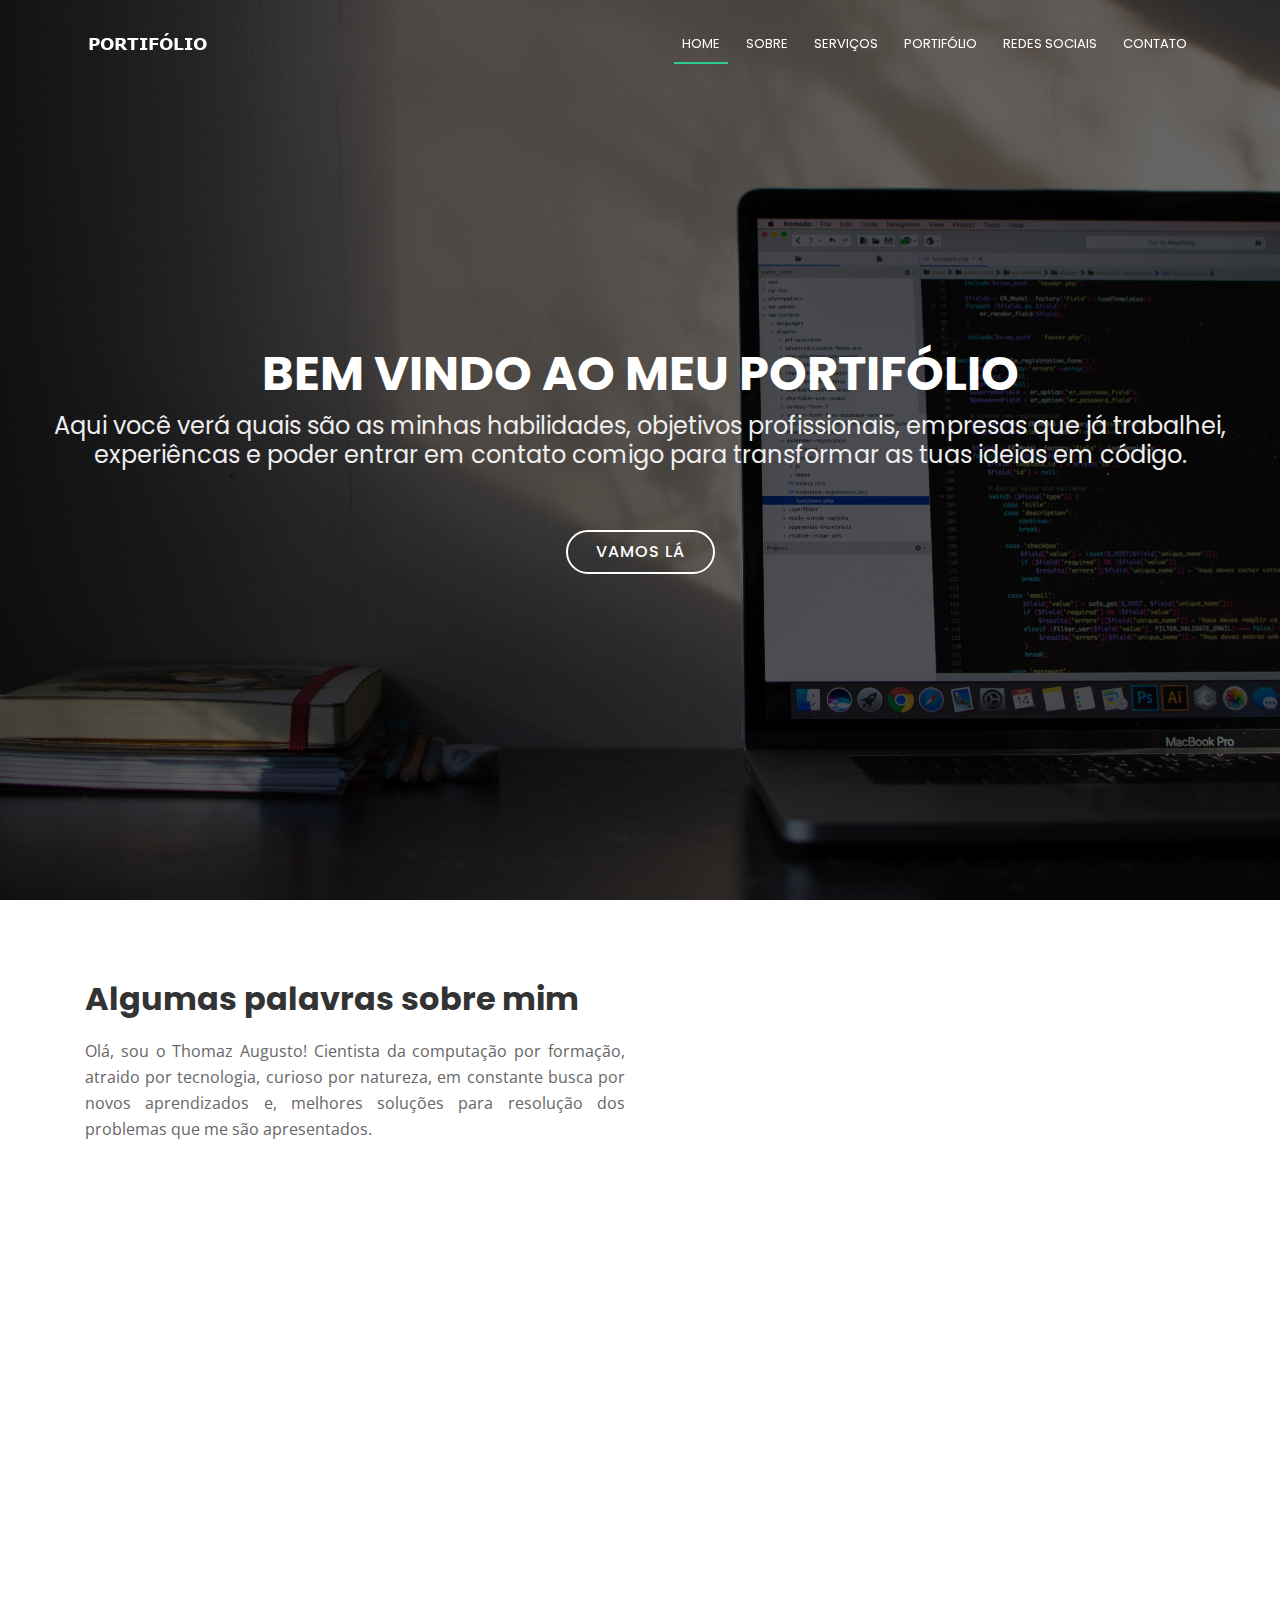
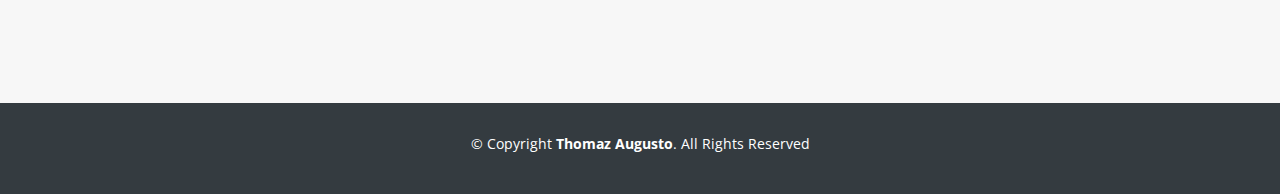
<file: index.html>
<!DOCTYPE html>
<html lang="en">

<head>
  <meta charset="utf-8">
  <title>Meu portifólio</title>
  <meta content="width=device-width, initial-scale=1.0" name="viewport">
  <meta content="" name="keywords">
  <meta content="" name="description">

  <!-- Favicons -->
  <link href="https://img.icons8.com/ios/50/000000/module.png" rel="icon">
  <link href="img/apple-touch-icon.png" rel="apple-touch-icon">

  <!-- Google Fonts -->
  <link href="https://fonts.googleapis.com/css?family=Open+Sans:300,300i,400,400i,700,700i|Poppins:300,400,500,700"
    rel="stylesheet">

  <!-- Bootstrap CSS File -->
  <link href="lib/bootstrap/css/bootstrap.min.css" rel="stylesheet">

  <!-- Libraries CSS Files -->
  <link href="lib/font-awesome/css/font-awesome.min.css" rel="stylesheet">
  <link href="lib/animate/animate.min.css" rel="stylesheet">

  <!-- Main Stylesheet File -->
  <link href="css/style.css" rel="stylesheet">
</head>

<body>
  <!--==========================
  Header
  ============================-->
  <header id="header">
    <div class="container">

      <div id="logo" class="pull-left">
        <a href="#hero"><img src="img/logo.png" alt="" title="" /></img></a>
        <!-- Uncomment below if you prefer to use a text logo -->
        <!--<h1><a href="#hero">Regna</a></h1>-->
      </div>

      <nav id="nav-menu-container">
        <ul class="nav-menu">
          <li class="menu-active"><a href="#hero">Home</a></li>
          <li><a href="#about">Sobre</a></li>
          <li><a href="#services">Serviços</a></li>
          <li><a href="#portfolio">Portifólio</a></li>
          <li><a href="#team">Redes Sociais</a></li>
          <li><a href="#contact">Contato</a></li>
        </ul>
      </nav><!-- #nav-menu-container -->
    </div>
  </header><!-- #header -->

  <!--==========================
    Hero Section
  ============================-->
  <section id="hero">
    <div class="hero-container">
      <h1>Bem vindo ao meu portifólio</h1>
      <h2>Aqui você verá quais são as minhas habilidades, objetivos profissionais, empresas que já trabalhei,
        experiêncas e poder entrar em contato comigo para transformar as tuas ideias em código.</h2>
      <a href="#about" class="btn-get-started">Vamos lá</a>
    </div>
  </section><!-- #hero -->

  <main id="main">

    <!--==========================
      About Us Section
    ============================-->
    <section id="about">
      <div class="container">
        <div class="row about-container">

          <div class="col-lg-6 content order-lg-1 order-2">
            <h2 class="title">Algumas palavras sobre mim</h2>
            <p class="text-justify">
              Olá, sou o Thomaz Augusto! Cientista da computação por formação, atraido por tecnologia, curioso por
              natureza, em constante
              busca por novos aprendizados e, melhores soluções para resolução dos problemas que me são apresentados.
            </p>

            <div class="icon-box wow fadeInUp" data-wow-delay="0.2s">
              <div class="icon"><i class="fa fa-graduation-cap"></i></div>
              <h4 class="title"><a href="">Formação</a></h4>
              <p class="description text-justify">Sou graduado em Ciência da Computação pela Universidade Tiradentes -
                UNIT desde 2017.</p>
            </div>

            <div class="icon-box wow fadeInUp">
              <div class="icon"><i class="fa fa-shopping-bag"></i></div>
              <h4 class="title"><a href="">Conhecimentos</a></h4>
              <p class="description text-justify">Durante minha experiencia de trabalho tenho atuado em projetos
                utilizando
                conceitos como SOLID e Clean Code, com tecnologias C#, .Net Core, .Net framework, Kafka, Rabbit, TDD,
                DDD, Entity Framework,
                Dapper, XUnit, Opencover, DevOps, Jenkins, git(GitHub, GitHub Actions, GitLab) bitbucket, arquitetura
                orientada a eventos,
                padrões arquiteturais de proejtos(Hexagonal, microsserviços, CQRS, Ports And Adapters, Onion, Cascata)
                no SQL DB (mongo, redis),
                SQL Server e desenvolvimento ágil com Scrum, Kanban e suas cerimônias.
              </p>
            </div>

            <div class="icon-box wow fadeInUp" data-wow-delay="0.4s">
              <div class="icon"><i class="fa fa-bar-chart"></i></div>
              <h4 class="title"><a href="">Objetivos</a></h4>
              <p class="description text-justify">Buscar sempre conhecimento e, estar sempre ligado no que há de mais
                novo em tecnologia de desenvolvimento de software, para poder entregar os melhores produtos aos meus
                clientes.
              </p>
            </div>
          </div>
          <div class="col-lg-6 background order-lg-2 order-1 wow fadeInRight img-fluid"></div>
        </div>

      </div>
    </section><!-- #about -->
    <!--==========================
      Services Section
    ============================-->
    <section id="services">
      <div class="container wow fadeIn">
        <div class="section-header">
          <h3 class="section-title">Serviços</h3>
          <p class="section-description">Nessa seção você irá saber quais são as minha habilidades técnicas adquiridas
            por onde passei.</p>
        </div>
        <div class="row">
          <div class="col-lg-4 col-md-6 wow fadeInUp" data-wow-delay="0.2s">
            <div class="box">
              <div class="icon"><a href=""><i class="fa fa-globe"></i></a></div>
              <h4 class="title"><a href="">Web</a></h4>
              <p class="description">Desenvolvimento de sistemas web com as linguagens de programação C# .NET, Java EE,
                Node JS, Python</p>
            </div>
          </div>
          <div class="col-lg-4 col-md-6 wow fadeInUp" data-wow-delay="0.4s">
            <div class="box">
              <div class="icon"><a href=""><i class="fa fa-mobile"></i></a></div>
              <h4 class="title"><a href="">Mobile</a></h4>
              <p class="description">Desenvolvimento mobile para sistemas Android e iOS com o React-Native, flutter</p>
            </div>
          </div>
          <div id="section-sites" class="col-lg-4 col-md-6 wow fadeInUp" data-wow-delay="0.6s">
            <div class="box">
              <div class="icon"><a href=""><i class="fa fa-desktop"></i></a></div>
              <h4 class="title"><a href="">Sites</a></h4>
              <p class="description">Desenvolvimento de sites estáticos em HTML5, CSS3 e Javascript</p>
              <button id="openModalButton" data-toggle="modal" data-target="#sorteioModal" class="btn btn-primary">
                App Meu Sorteio
              </button>
            </div>
          </div>
        </div>
      </div>
    </section>   

    <!-- Modal Structure -->
    <div id="sorteioModal" class="modal fade" tabindex="-1" role="dialog">
      <div class="modal-dialog" role="document">
        <div class="modal-content">
          <div class="modal-header">
            <h5 class="modal-title">Sorteio de Rodadas</h5>
            <button type="button" class="close" data-dismiss="modal" aria-label="Close">
              <span aria-hidden="true">&times;</span>
            </button>
          </div>
          <div class="modal-body">
            <div class="input-container">
              <h3>Defina a quantidade de equipes:</h3>
              <input type="number" id="numTeams" class="form-control" min="2" max="20" value="6">
              <button class="btn btn-primary mt-2" onclick="gerarInputs()">Definir Equipes</button>
              <button id="clearButton" class="btn btn-secondary mt-2" onclick="limparInputs()">Limpar Inputs</button>
            </div>
            <div class="mt-3" id="teamInputs"></div>
            <button id="generateButton" class="btn btn-success mt-3" onclick="gerarSorteio()"
              style="display: none;">Gerar Sorteio</button>
            <div class="col-12">
              <div id="result"></div>
            </div>
          </div>
        </div>
      </div>
    </div>

    <!--==========================
    Call To Action Section
    ============================-->
    <section id="call-to-action">
      <div class="container wow fadeIn">
        <div class="row">
          <div class="col-lg-9 text-center text-lg-left">
            <h3 class="cta-title">Vamos agir!</h3>
            <p class="cta-text"> Entre em contato comigo. Faça teu orçamento. Podemos crescer juntos e transformar
              tuas ideias em realidade! </p>
          </div>
          <div class="col-lg-3 cta-btn-container text-center">
            <a class="cta-btn align-middle" href="#contact">Vamos lá?</a>
          </div>
        </div>

      </div>
    </section><!-- #call-to-action -->

    <!--==========================
      Portfolio Section
    ============================-->
    <section id="portfolio">
      <div class="container wow fadeInUp">
        <div class="section-header">
          <h3 class="section-title">Portfolio</h3>
          <p class="section-description">Alguns das empresas que já prestei serviços.</p>
        </div>
        <div class="row">
          <div class="col-lg-12">
            <ul id="portfolio-flters">
              <li data-filter=".filter-publico, .filter-privado" class="filter-active">All</li>
              <li data-filter=".filter-publico">Público</li>
              <li data-filter=".filter-privado">Privado</li>
            </ul>
          </div>
        </div>

        <div class="row" id="portfolio-wrapper">
          <div class="col-lg-3 col-md-6 portfolio-item filter-publico">
            <a href="">
              <img src="img/img_app/seed.jpg" class="details-img" alt="">
              <div class="details">
                <h4>SEED</h4>
                <span>Secretaria de Estado da Educação, do Esporte e da Cultura</span>
              </div>
            </a>
          </div>

          <div class="col-lg-3 col-md-6 portfolio-item filter-publico">
            <a href="">
              <img src="img/img_app/logo_sergipetec_g2.png" class="details-img" alt="">
              <div class="details">
                <h4>Sergipetec</h4>
                <span>Sergipe Parque Tecnológico</span>
              </div>
            </a>
          </div>
          <div class="col-lg-3 col-md-6 portfolio-item filter-publico">
            <a href="">
              <img src="img/img_app/sergas.png" alt="">
              <div class="details">
                <h4>Sergas</h4>
                <span>Sergipe Gás S/A</span>
              </div>
            </a>
          </div>
          <div class="col-lg-3 col-md-6 portfolio-item filter-privado">
            <a href="">
              <img src="img/img_app/topos.jpg" class="details-img" alt="">
              <div class="details">
                <h4>Topos</h4>
                <span>Topos Informática</span>
              </div>
            </a>
          </div>
          <div class="col-lg-3 col-md-6 portfolio-item filter-privado">
            <a href="">
              <img src="img/img_app/Invillia.png" class="details-img" alt="">
              <div class="details">
                <h4>Invillia</h4>
                <span>A missão da Invillia é revolucionar a maneira como toda inovação é criada.</span>
              </div>
            </a>
          </div>
          <div class="col-lg-3 col-md-6 portfolio-item filter-privado">
            <a href="">
              <img src="img/img_app/antlia.png" class="details-img" alt="">
              <div class="details">
                <h4>Antlia</h4>
                <span>Elo sustentável entre tecnologia, compromisso e qualidade.</span>
              </div>
            </a>
          </div>
          <div class="col-lg-3 col-md-6 portfolio-item filter-privado">
            <a href="">
              <img src="img/img_app/ambevtech.jpg" class="details-img" alt="">
              <div class="details">
                <h4>Ambev Tech</h4>
                <span>Somos movidos pelo sonho de unir as pessoas por um mundo melhor.</span>
              </div>
            </a>
          </div>
          <div class="col-lg-3 col-md-6 portfolio-item filter-privado">
            <a href="">
              <img src="img/img_app/warren.png" class="details-img" alt="">
              <div class="details">
                <h4>Warren Investimentos</h4>
                <span>Surgimos para proporcionar aos brasileiros uma forma de investir que é transparente, sem conflito
                  de interesses.</span>
              </div>
            </a>
          </div>
          <div class="col-lg-3 col-md-6 portfolio-item filter-privado">
            <a href="">
              <img src="img/img_app/act_digital_logo.jpeg" class="details-img" alt="">
              <div class="details">
                <h4>Act Digital</h4>
                <span>A act digital é uma consultoria brasileira de evolução digital que nasceu em 2011 com o objetivo
                  de ser a
                  principal parceira de tecnologia das empresas mais inovadoras do mercado. </span>
              </div>
            </a>
          </div>
        </div>
      </div>
    </section><!-- #portfolio -->

    <!--==========================
      Team Section
    ============================-->
    <section id="team">
      <div class="container wow fadeInUp">
        <div class="section-header">
          <h3 class="section-title">Redes Socias</h3>
          <p class="section-description">Você pode me encontrar nessas redes socias!</p>
        </div>
        <div class="row d-flex justify-content-center">
          <div class="col-lg-3 col-md-6 ">
            <div class="member center">
              <div class="pic"><img src="img/team-2.png" alt=""></div>
              <h4>Thomaz Augusto</h4>
              <span>Software Developer</span>
              <div class="social">
                <a target="_black" href="https://twitter.com/Thomaz_augusto"><i class="fa fa-twitter"></i></a>
                <a target="_black" href="https://www.facebook.com/thomaz.augusto.71"><i class="fa fa-facebook"></i></a>
                <a target="_black" href="https://plus.google.com/+thomazaugusto"><i class="fa fa-google-plus"></i></a>
                <a target="_black" href="https://www.linkedin.com/in/thomazaugust/"><i class="fa fa-linkedin"></i></a>
                <a target="_black" href="https://github.com/ThomazAugust/"><i class="fa fa-github"></i></a>
              </div>
            </div>
          </div>
        </div>
      </div>
    </section><!-- #team -->

    <!--==========================
      Contact Section
    ============================-->
    <section id="contact">
      <div class="container wow fadeInUp">
        <div class="section-header">
          <h3 class="section-title">Contato</h3>
          <p class="section-description">Envie tua dúvida para mim!</p>
        </div>
      </div>
      <div class="container wow fadeInUp">
        <div class="row justify-content-center">
          <div class="col-lg-3 col-md-4">
            <div class="info">
              <div>
                <i class="fa fa-envelope"></i>
                <p>thomaz_to@hotmail.com</p>
              </div>
              <div>
                <i class="fa fa-phone"></i>
                <p>+55 XXX 79 99909-3732</p>
              </div>
            </div>
            <div class="social-links">
              <a target="_black" href="https://twitter.com/Thomaz_augusto"><i class="fa fa-twitter"></i></a>
              <a target="_black" href="https://www.facebook.com/thomaz.augusto.71"><i class="fa fa-facebook"></i></a>
              <a target="_blank" href="https://www.instagram.com/thomaz_to/" class="instagram"><i
                  class="fa fa-instagram"></i></a>
              <a target="_black" href="https://plus.google.com/+thomazaugusto"><i class="fa fa-google-plus"></i></a>
              <a target="_black" href="https://www.linkedin.com/in/thomazaugust/"><i class="fa fa-linkedin"></i></a>
              <a target="_black" href="https://github.com/ThomazAugust/"><i class="fa fa-github"></i></a>
            </div>
          </div>
          <div class="col-lg-5 col-md-8">
            <div class="form">
              <div id="sendmessage">Sua mensagem foi enviada com sucesso. Obrigado!</div>
              <div id="errormessage"></div>
              <form action="" method="post" role="form" class="contactForm">
                <input type="hidden" name="accessKey" value="c5ec3191-2d76-4485-b35d-e01404ebc3aa">
                <div class="form-group">
                  <input type="text" name="name" class="form-control" id="name" placeholder="Seu Nome"
                    data-rule="minlen:4" data-msg="Por favor insira um nome com no mínimo 4 caractéres" />
                  <div class="validation"></div>
                </div>
                <div class="form-group">
                  <input type="email" class="form-control" name="email" id="email" placeholder="Seu Email"
                    data-rule="email" data-msg="Por favor envie um email válido" />
                  <div class="validation"></div>
                </div>
                <div class="form-group">
                  <input type="text" class="form-control" name="subject" id="subject" placeholder="Assunto"
                    data-rule="minlen:4" data-msg="Por favor, insira um assunto válido" />
                  <div class="validation"></div>
                </div>
                <div class="form-group">
                  <textarea class="form-control" name="message" rows="5" data-rule="required"
                    data-msg="Por favor, escreva algo para mim." placeholder="Mensagem"></textarea>
                  <div class="validation"></div>
                </div>
                <div class="text-center"><button type="submit">Enviar mensagem</button></div>
              </form>
            </div>
          </div>

        </div>

      </div>
    </section>
  </main>

  <!--==========================
    Footer
  ============================-->
  <footer id="footer">
    <div class="footer-top">
      <div class="container">

      </div>
    </div>

    <div class="container">
      <div class="copyright">
        &copy; Copyright <strong>Thomaz Augusto</strong>. All Rights Reserved
      </div>
      <div class="credits"></div>
    </div>
  </footer><!-- #footer -->

  <a href="#" class="back-to-top"><i class="fa fa-chevron-up"></i></a>

  <!-- JavaScript Libraries -->
  </script>
  <script src="lib/jquery/jquery.min.js"></script>
  <script src="lib/jquery/jquery-migrate.min.js"></script>
  <script src="lib/bootstrap/js/bootstrap.bundle.min.js"></script>
  <script src="lib/easing/easing.min.js"></script>
  <script src="lib/wow/wow.min.js"></script>

  <script src="lib/waypoints/waypoints.min.js"></script>
  <script src="lib/counterup/counterup.min.js"></script>
  <script src="lib/superfish/hoverIntent.js"></script>
  <script src="lib/superfish/superfish.min.js"></script>

  <!-- Contact Form JavaScript File -->
  <script src="contactform/contactform.js"></script>

  <!-- Template Main Javascript File -->
  <script src="js/main.js"></script>
  <script src="js/sorteioapp.js"></script>
</body>

</html>
</file>
<file: css/style.css>
/*
  Theme Name: Regna
  Theme URL: https://bootstrapmade.com/regna-bootstrap-onepage-template/
  Author: BootstrapMade.com
  License: https://bootstrapmade.com/license/
*/
/*--------------------------------------------------------------
# General
--------------------------------------------------------------*/
body {
  background: #fff;
  color: #666666;
  font-family: "Open Sans", sans-serif;
}

a {
  color: #2dc997;
}

a:hover, a:active, a:focus {
  color: #2dca98;
  outline: none;
  text-decoration: none;
}

p {
  padding: 0;
  margin: 0 0 30px 0;
}

h1, h2, h3, h4, h5, h6 {
  font-family: "Poppins", sans-serif;
  font-weight: 400;
  margin: 0 0 20px 0;
  padding: 0;
}

/* Prelaoder */
#preloader {
  position: fixed;
  left: 0;
  top: 0;
  z-index: 999;
  width: 100%;
  height: 100%;
  overflow: visible;
  background: #fff url("../img/preloader.svg") no-repeat center center;
}

/* Back to top button */
.back-to-top {
  position: fixed;
  display: none;
  background: rgba(0, 0, 0, 0.2);
  color: #fff;
  padding: 6px 12px 9px 12px;
  font-size: 16px;
  border-radius: 2px;
  right: 15px;
  bottom: 15px;
  transition: background 0.5s;
}

@media (max-width: 768px) {
  .back-to-top {
    bottom: 15px;
  }
}

.back-to-top:focus {
  background: rgba(0, 0, 0, 0.2);
  color: #fff;
  outline: none;
}

.back-to-top:hover {
  background: #2dc997;
  color: #fff;
}

/*--------------------------------------------------------------
# Header
--------------------------------------------------------------*/
#header {
  padding: 30px 0;
  height: 92px;
  position: fixed;
  left: 0;
  top: 0;
  right: 0;
  transition: all 0.5s;
  z-index: 997;
}

#header #logo {
  float: left;
}

#header #logo h1 {
  font-size: 36px;
  margin: 0;
  padding: 6px 0;
  line-height: 1;
  font-family: "Poppins", sans-serif;
  font-weight: 700;
  letter-spacing: 3px;
  text-transform: uppercase;
}

#header #logo h1 a, #header #logo h1 a:hover {
  color: #fff;
}

#header #logo img {
  padding: 0;
  margin: 0;
}

@media (max-width: 768px) {
  #header #logo h1 {
    font-size: 26px;
  }
  #header #logo img {
    max-height: 40px;
  }
}

#header.header-fixed {
  background: rgba(52, 59, 64, 0.9);
  padding: 20px 0;
  height: 72px;
  transition: all 0.5s;
}

/*--------------------------------------------------------------
# Hero Section
--------------------------------------------------------------*/
#hero {
  width: 100%;
  height: 100vh;
  background: url(../img/hero-bg.jpg) top center;
  background-size: cover;
  position: relative;
}

@media (min-width: 1024px) {
  #hero {
    background-attachment: fixed;
  }
}

#hero:before {
  content: "";
  background: rgba(0, 0, 0, 0.6);
  position: absolute;
  bottom: 0;
  top: 0;
  left: 0;
  right: 0;
}

#hero .hero-container {
  position: absolute;
  bottom: 0;
  top: 0;
  left: 0;
  right: 0;
  display: flex;
  justify-content: center;
  align-items: center;
  flex-direction: column;
  text-align: center;
}

#hero h1 {
  margin: 30px 0 10px 0;
  font-size: 48px;
  font-weight: 700;
  line-height: 56px;
  text-transform: uppercase;
  color: #fff;
}

@media (max-width: 768px) {
  #hero h1 {
    font-size: 28px;
    line-height: 36px;
  }
}

#hero h2 {
  color: #eee;
  margin-bottom: 50px;
  font-size: 24px;
}

@media (max-width: 768px) {
  #hero h2 {
    font-size: 18px;
    line-height: 24px;
    margin-bottom: 30px;
  }
}

#hero .btn-get-started {
  font-family: "Poppins", sans-serif;
  text-transform: uppercase;
  font-weight: 500;
  font-size: 16px;
  letter-spacing: 1px;
  display: inline-block;
  padding: 8px 28px;
  border-radius: 50px;
  transition: 0.5s;
  margin: 10px;
  border: 2px solid #fff;
  color: #fff;
}

#hero .btn-get-started:hover {
  background: #2dc997;
  border: 2px solid #2dc997;
}

/*--------------------------------------------------------------
# Navigation Menu
--------------------------------------------------------------*/
/* Nav Menu Essentials */
.nav-menu, .nav-menu * {
  margin: 0;
  padding: 0;
  list-style: none;
}

.nav-menu ul {
  position: absolute;
  display: none;
  top: 100%;
  left: 0;
  z-index: 99;
}

.nav-menu li {
  position: relative;
  white-space: nowrap;
}

.nav-menu > li {
  float: left;
}

.nav-menu li:hover > ul,
.nav-menu li.sfHover > ul {
  display: block;
}

.nav-menu ul ul {
  top: 0;
  left: 100%;
}

.nav-menu ul li {
  min-width: 180px;
}

/* Nav Menu Arrows */
.sf-arrows .sf-with-ul {
  padding-right: 30px;
}

.sf-arrows .sf-with-ul:after {
  content: "\f107";
  position: absolute;
  right: 15px;
  font-family: FontAwesome;
  font-style: normal;
  font-weight: normal;
}

.sf-arrows ul .sf-with-ul:after {
  content: "\f105";
}

/* Nav Meu Container */
#nav-menu-container {
  float: right;
  margin: 0;
}

@media (max-width: 768px) {
  #nav-menu-container {
    display: none;
  }
}

/* Nav Meu Styling */
.nav-menu a {
  padding: 0 8px 10px 8px;
  text-decoration: none;
  display: inline-block;
  color: #fff;
  font-family: "Poppins", sans-serif;
  font-weight: 400;
  text-transform: uppercase;
  font-size: 13px;
  outline: none;
}

.nav-menu > li {
  margin-left: 10px;
}

.nav-menu > li > a:before {
  content: "";
  position: absolute;
  width: 100%;
  height: 2px;
  bottom: 0;
  left: 0;
  background-color: #2dc997;
  visibility: hidden;
  -webkit-transform: scaleX(0);
  transform: scaleX(0);
  -webkit-transition: all 0.3s ease-in-out 0s;
  transition: all 0.3s ease-in-out 0s;
}

.nav-menu a:hover:before, .nav-menu li:hover > a:before, .nav-menu .menu-active > a:before {
  visibility: visible;
  -webkit-transform: scaleX(1);
  transform: scaleX(1);
}

.nav-menu ul {
  margin: 4px 0 0 0;
  border: 1px solid #e7e7e7;
}

.nav-menu ul li {
  background: #fff;
}

.nav-menu ul li:first-child {
  border-top: 0;
}

.nav-menu ul li a {
  padding: 10px;
  color: #333;
  transition: 0.3s;
  display: block;
  font-size: 13px;
  text-transform: none;
}

.nav-menu ul li a:hover {
  background: #2dc997;
  color: #fff;
}

.nav-menu ul ul {
  margin: 0;
}

/* Mobile Nav Toggle */
#mobile-nav-toggle {
  position: fixed;
  right: 0;
  top: 0;
  z-index: 999;
  margin: 20px 20px 0 0;
  border: 0;
  background: none;
  font-size: 24px;
  display: none;
  transition: all 0.4s;
  outline: none;
  cursor: pointer;
}

#mobile-nav-toggle i {
  color: #fff;
}

@media (max-width: 768px) {
  #mobile-nav-toggle {
    display: inline;
  }
}

/* Mobile Nav Styling */
#mobile-nav {
  position: fixed;
  top: 0;
  padding-top: 18px;
  bottom: 0;
  z-index: 998;
  background: rgba(52, 59, 64, 0.9);
  left: -260px;
  width: 260px;
  overflow-y: auto;
  transition: 0.4s;
}

#mobile-nav ul {
  padding: 0;
  margin: 0;
  list-style: none;
}

#mobile-nav ul li {
  position: relative;
}

#mobile-nav ul li a {
  color: #fff;
  font-size: 16px;
  overflow: hidden;
  padding: 10px 22px 10px 15px;
  position: relative;
  text-decoration: none;
  width: 100%;
  display: block;
  outline: none;
}

#mobile-nav ul li a:hover {
  color: #fff;
}

#mobile-nav ul li li {
  padding-left: 30px;
}

#mobile-nav ul .menu-has-children i {
  position: absolute;
  right: 0;
  z-index: 99;
  padding: 15px;
  cursor: pointer;
  color: #fff;
}

#mobile-nav ul .menu-has-children i.fa-chevron-up {
  color: #2dc997;
}

#mobile-nav ul .menu-item-active {
  color: #2dc997;
}

#mobile-body-overly {
  width: 100%;
  height: 100%;
  z-index: 997;
  top: 0;
  left: 0;
  position: fixed;
  background: rgba(52, 59, 64, 0.9);
  display: none;
}

/* Mobile Nav body classes */
body.mobile-nav-active {
  overflow: hidden;
}

body.mobile-nav-active #mobile-nav {
  left: 0;
}

body.mobile-nav-active #mobile-nav-toggle {
  color: #fff;
}

/*--------------------------------------------------------------
# Sections
--------------------------------------------------------------*/
/* Sections Header
--------------------------------*/
.section-header .section-title {
  font-size: 32px;
  color: #111;
  text-transform: uppercase;
  text-align: center;
  font-weight: 700;
  margin-bottom: 5px;
}

.section-header .section-description {
  text-align: center;
  padding-bottom: 40px;
  color: #999;
}

/* About Us Section
--------------------------------*/
#about {
  background: #fff;
  padding: 80px 0;
}

#about .about-container .background {
  background-size: 100%;
  background-image: url(../img/team-2.png);
  background-repeat: no-repeat;  
}

#about .about-container .content {
  background: #fff;
}

#about .about-container .title {
  color: #333;
  font-weight: 700;
  font-size: 32px;
}

@media (max-width: 768px) {
  #about .about-container .title {
    padding-top: 15px;
  }
}

#about .about-container p {
  line-height: 26px;
}

#about .about-container p:last-child {
  margin-bottom: 0;
}

#about .about-container .icon-box {
  background: #fff;
  background-size: cover;
  padding: 0 0 30px 0;
}

#about .about-container .icon-box .icon {
  float: left;
  background: #fff;
  width: 64px;
  height: 64px;
  display: flex;
  justify-content: center;
  align-items: center;
  flex-direction: column;
  text-align: center;
  border-radius: 50%;
  border: 2px solid #2dc997;
}

#about .about-container .icon-box .icon i {
  color: #2dc997;
  font-size: 24px;
}

#about .about-container .icon-box .title {
  margin-left: 80px;
  font-weight: 500;
  margin-bottom: 5px;
  font-size: 18px;
  text-transform: uppercase;
}

#about .about-container .icon-box .title a {
  color: #111;
}

#about .about-container .icon-box .description {
  margin-left: 80px;
  line-height: 24px;
  font-size: 14px;
}

/* Facts Section
--------------------------------*/
#facts {
  background: #f7f7f7;
  padding: 80px 0 60px 0;
}

#facts .counters span {
  font-size: 48px;
  display: block;
  color: #2dc997;
}

#facts .counters p {
  padding: 0;
  margin: 0 0 20px 0;
  font-family: "Poppins", sans-serif;
  font-size: 14px;
}

/* Services Section
--------------------------------*/
#services {
  background: #fff;
  background-size: cover;
  padding: 80px 0 60px 0;
}

#services .box {
  padding: 50px 20px;
  margin-bottom: 50px;
  text-align: center;
  border: 1px solid #e6e6e6;
  height: 250px;
  position: relative;
  background: #fafafa;
}

#services .icon {
  position: absolute;
  top: -36px;
  left: calc(50% - 36px);
  transition: 0.2s;
  border-radius: 50%;
  border: 6px solid #fff;
  display: flex;
  justify-content: center;
  align-items: center;
  flex-direction: column;
  text-align: center;
  width: 72px;
  height: 72px;
  background: #2dc997;
}

#services .icon a {
  display: inline-block;
}

#services .icon i {
  color: #fff;
  font-size: 24px;
}

#services .box:hover .icon {
  background: #fff;
  border: 2px solid #2dc997;
}

#services .box:hover .icon i {
  color: #2dc997;
}

#services .box:hover .icon a {
  color: #2dc997;
}

#services .title {
  font-weight: 700;
  font-size: 18px;
  margin-bottom: 15px;
  text-transform: uppercase;
}

#services .title a {
  color: #111;
}

#services .description {
  font-size: 14px;
  line-height: 24px;
}

/* Call To Action Section
--------------------------------*/
#call-to-action {
  background: linear-gradient(rgba(0, 0, 0, 0.6), rgba(0, 0, 0, 0.6)), url(../img/call-to-action-bg.jpg) fixed center center;
  background-size: cover;
  padding: 80px 0;
}

#call-to-action .cta-title {
  color: #fff;
  font-size: 28px;
  font-weight: 700;
}

#call-to-action .cta-text {
  color: #fff;
}

@media (min-width: 769px) {
  #call-to-action .cta-btn-container {
    display: flex;
    align-items: center;
    justify-content: flex-end;
  }
}

#call-to-action .cta-btn {
  font-family: "Poppins", sans-serif;
  text-transform: uppercase;
  font-weight: 500;
  font-size: 16px;
  letter-spacing: 1px;
  display: inline-block;
  padding: 8px 30px;
  border-radius: 50px;
  transition: 0.5s;
  margin: 10px;
  border: 2px solid #fff;
  color: #fff;
}

#call-to-action .cta-btn:hover {
  background: #2dc997;
  border: 2px solid #2dc997;
}

/* Portfolio Section
--------------------------------*/
#portfolio {
  background: #f7f7f7;
  padding: 80px 0;
}

#portfolio #portfolio-wrapper {
  padding-right: 15px;
}

#portfolio #portfolio-flters {
  padding: 0;
  margin: 0 0 45px 0;
  list-style: none;
  text-align: center;
}

#portfolio #portfolio-flters li {
  cursor: pointer;
  margin: 0 10px;
  display: inline-block;
  padding: 10px 22px;
  font-size: 12px;
  line-height: 20px;
  color: #666666;
  border-radius: 4px;
  text-transform: uppercase;
  background: #fff;
  margin-bottom: 5px;
  transition: all 0.3s ease-in-out;
}

#portfolio #portfolio-flters li:hover, #portfolio #portfolio-flters li.filter-active {
  background: #2dc997;
  color: #fff;
}

#portfolio .portfolio-item {
  position: relative;
  height: 200px;
  overflow: hidden !important;
  margin-bottom: 15px;
  transition: all 350ms ease;
  transform: scale(1);
}

#portfolio .portfolio-item a {
  display: block;
  margin-right: 15px;
}

#portfolio .portfolio-item img {
  position: relative;
  top: 0;
  transition: all 600ms cubic-bezier(0.645, 0.045, 0.355, 1);
}

#portfolio .portfolio-item .details {
  background: #2dc997;
  position: absolute;
  height: 50px;
  width: 100%;
  height: 80px;
  bottom: -50px;
  transition: all 300ms cubic-bezier(0.645, 0.045, 0.355, 1);
}

#portfolio .portfolio-item .details-img {
  height: 80%;
  background: #2dc997;
  position: absolute;
  width: 80%;
  height: 80%;
  bottom: -50px;
  transition: all 300ms cubic-bezier(0.645, 0.045, 0.355, 1);
}

#portfolio .portfolio-item .details h4 {
  font-size: 14px;
  font-weight: 700;
  color: #fff;
  padding: 8px 0 2px 8px;
  margin: 0;
}

#portfolio .portfolio-item .details span {
  display: block;
  color: #fff;
  font-size: 13px;
  padding-left: 8px;
}

#portfolio .portfolio-item:hover .details {
  bottom: 0;
}

#portfolio .portfolio-item:hover img {
  top: -30px;
}

/* Team Section
--------------------------------*/
#team {
  background: #fff;
  padding: 80px 0 60px 0;
}

#team .member {
  text-align: center;
  margin-bottom: 20px;
}

#team .member .pic {
  margin-bottom: 15px;
  overflow: hidden;
  height: 260px;
}

#team .member .pic img {
  max-width: 100%;
}

#team .member h4 {
  font-weight: 700;
  margin-bottom: 2px;
  font-size: 18px;
}

#team .member span {
  font-style: italic;
  display: block;
  font-size: 13px;
}

#team .member .social {
  margin-top: 15px;
}

#team .member .social a {
  color: #b3b3b3;
}

#team .member .social a:hover {
  color: #2dc997;
}

#team .member .social i {
  font-size: 18px;
  margin: 0 2px;
}

/* Contact Section
--------------------------------*/
#contact {
  background: #f7f7f7;
  padding: 80px 0 40px 0;
}

#contact #google-map {
  height: 300px;
  margin-bottom: 20px;
}

#contact .info {
  color: #333333;
}

#contact .info i {
  font-size: 32px;
  color: #2dc997;
  float: left;
}

#contact .info p {
  padding: 0 0 10px 50px;
  margin-bottom: 20px;
  line-height: 22px;
  font-size: 14px;
}

#contact .info .email p {
  padding-top: 5px;
}

#contact .social-links {
  padding-bottom: 20px;
}

#contact .social-links a {
  font-size: 18px;
  display: inline-block;
  background: #333;
  color: #fff;
  line-height: 1;
  padding: 8px 0;
  border-radius: 50%;
  text-align: center;
  width: 36px;
  height: 36px;
  transition: 0.3s;
}

#contact .social-links a:hover {
  background: #2dc997;
  color: #fff;
}

#contact .form #sendmessage {
  color: #2dc997;
  border: 1px solid #2dc997;
  display: none;
  text-align: center;
  padding: 15px;
  font-weight: 600;
  margin-bottom: 15px;
}

#contact .form #errormessage {
  color: red;
  display: none;
  border: 1px solid red;
  text-align: center;
  padding: 15px;
  font-weight: 600;
  margin-bottom: 15px;
}

#contact .form #sendmessage.show, #contact .form #errormessage.show, #contact .form .show {
  display: block;
}

#contact .form .validation {
  color: red;
  display: none;
  margin: 0 0 20px;
  font-weight: 400;
  font-size: 13px;
}

#contact .form input, #contact .form textarea {
  border-radius: 0;
  box-shadow: none;
  font-size: 14px;
}

#contact .form button[type="submit"] {
  background: #2dc997;
  border: 0;
  padding: 10px 24px;
  color: #fff;
  transition: 0.4s;
}

#contact .form button[type="submit"]:hover {
  background: #51d8ad;
}

/*--------------------------------------------------------------
# Footer
--------------------------------------------------------------*/
#footer {
  background: #343b40;
  padding: 30px 0;
  color: #fff;
  font-size: 14px;
}

#footer .copyright {
  text-align: center;
}

#footer .credits {
  padding-top: 10px;
  text-align: center;
  font-size: 13px;
  color: #ccc;
}
</file>
